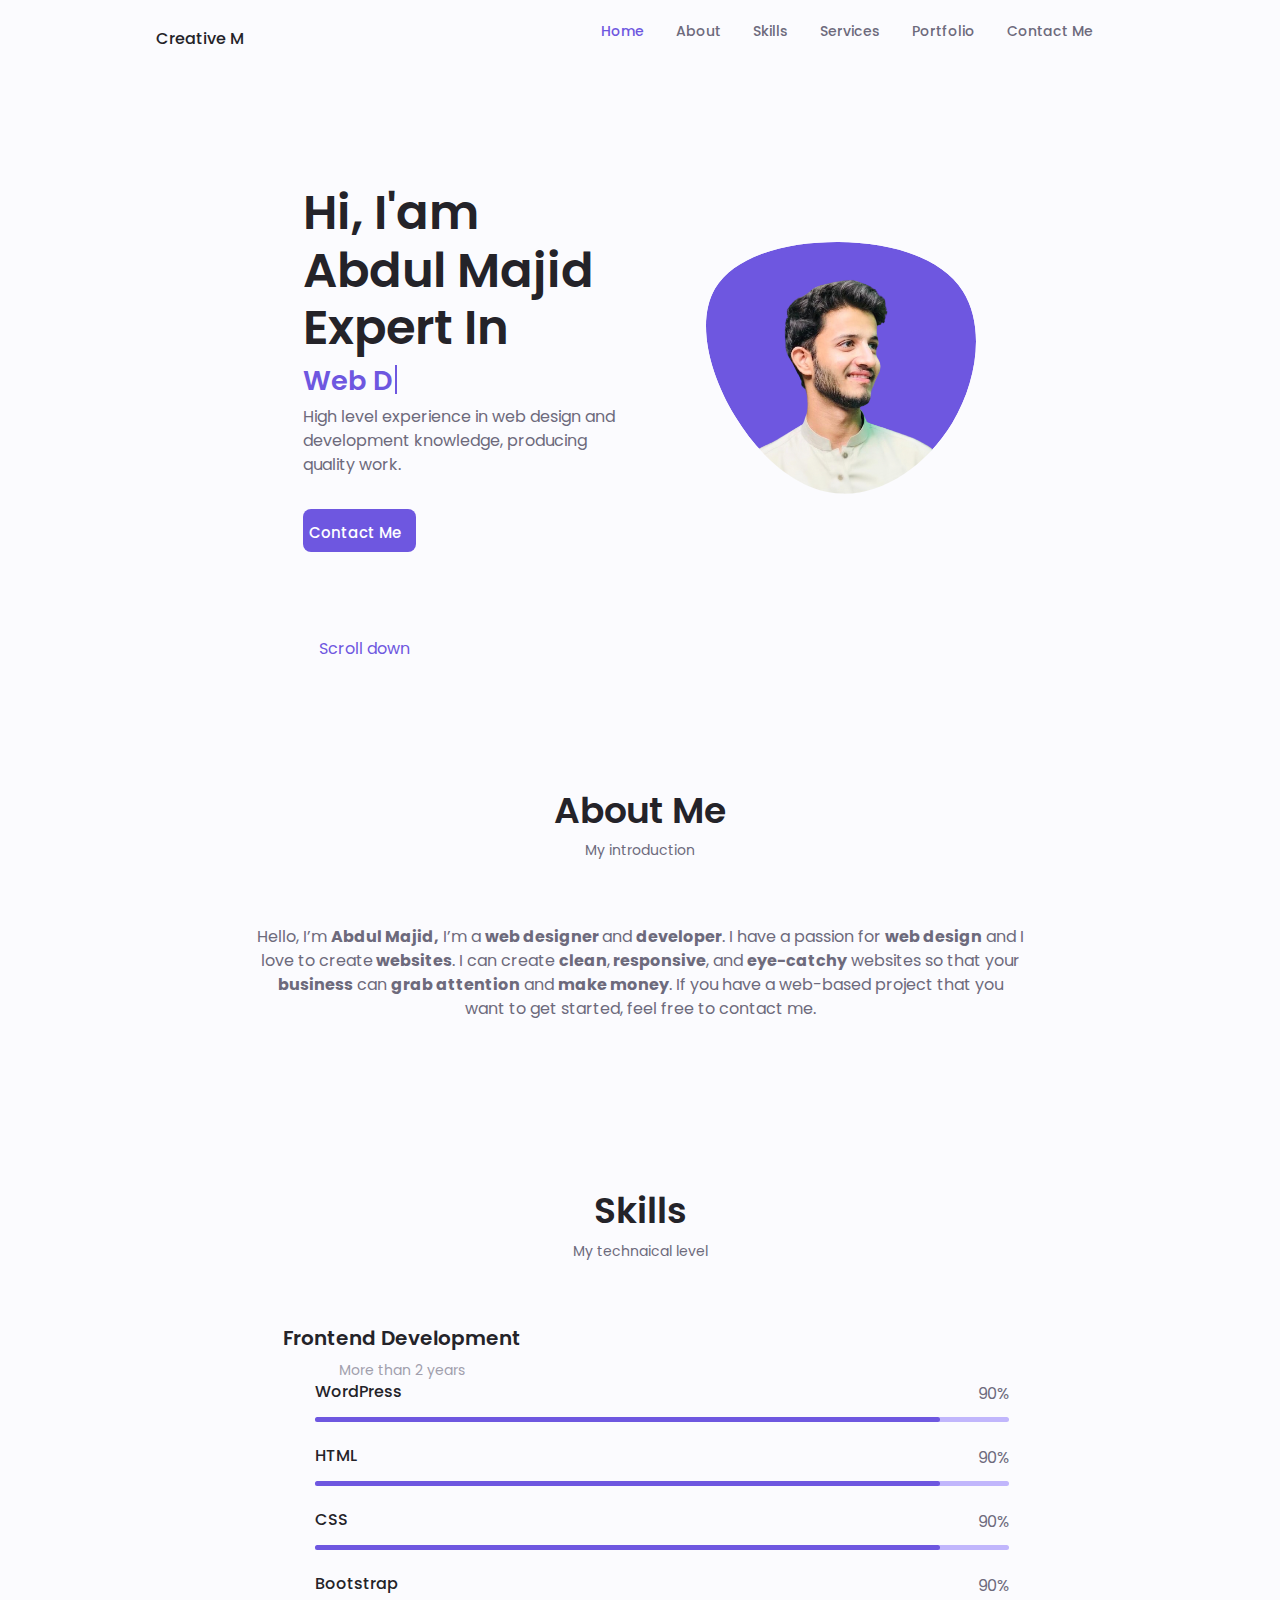
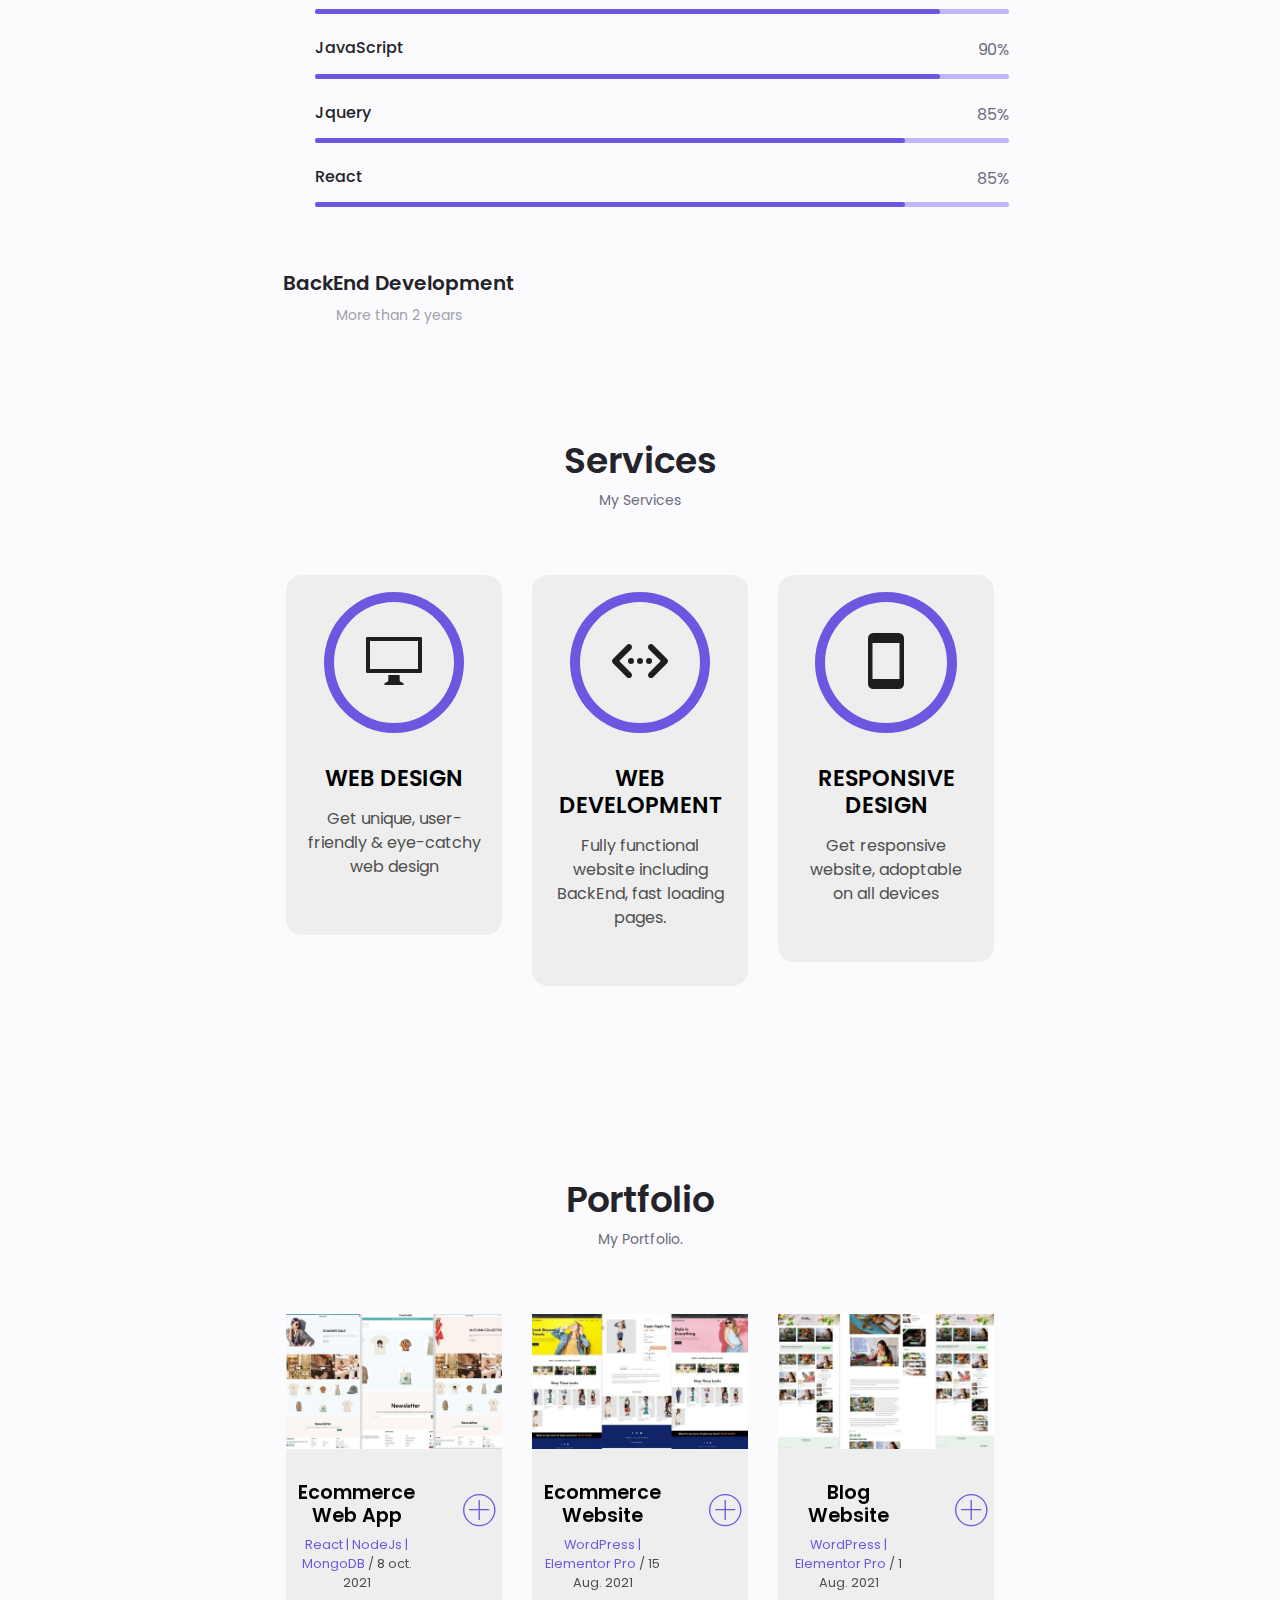
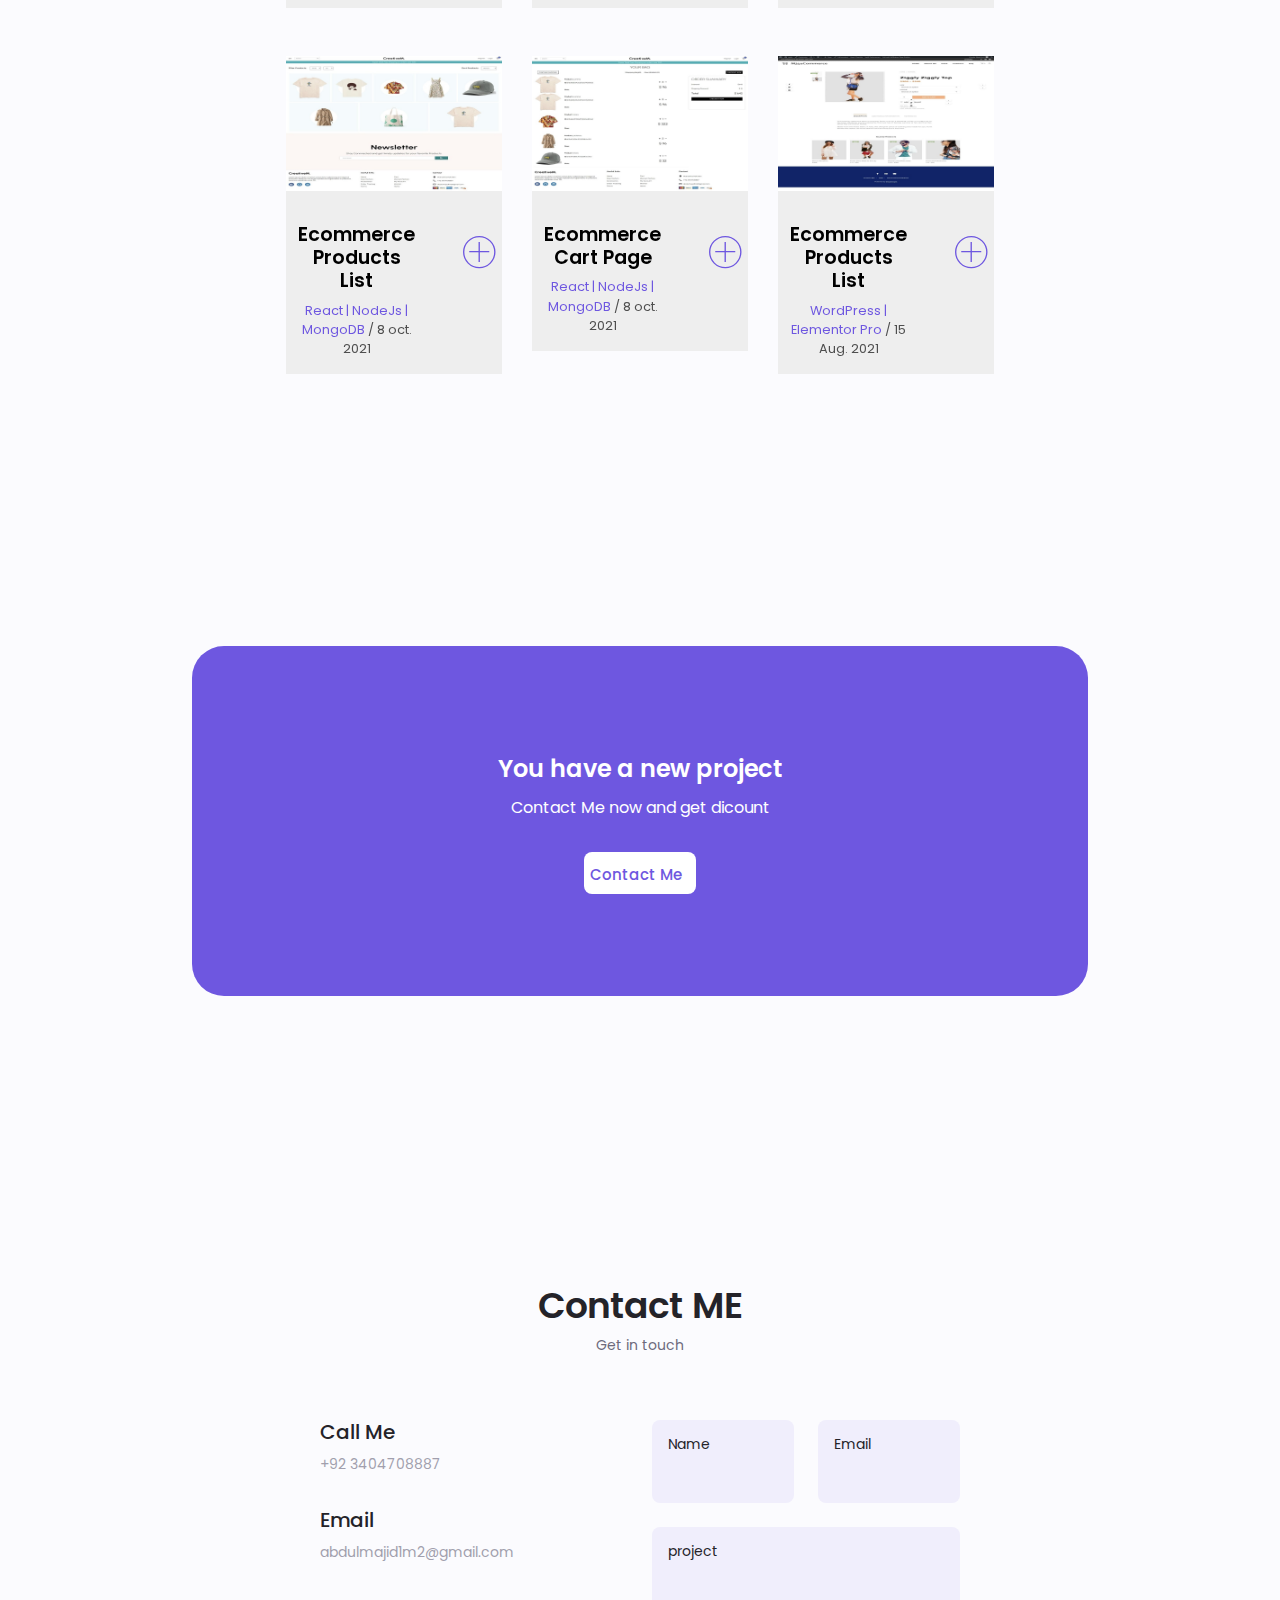
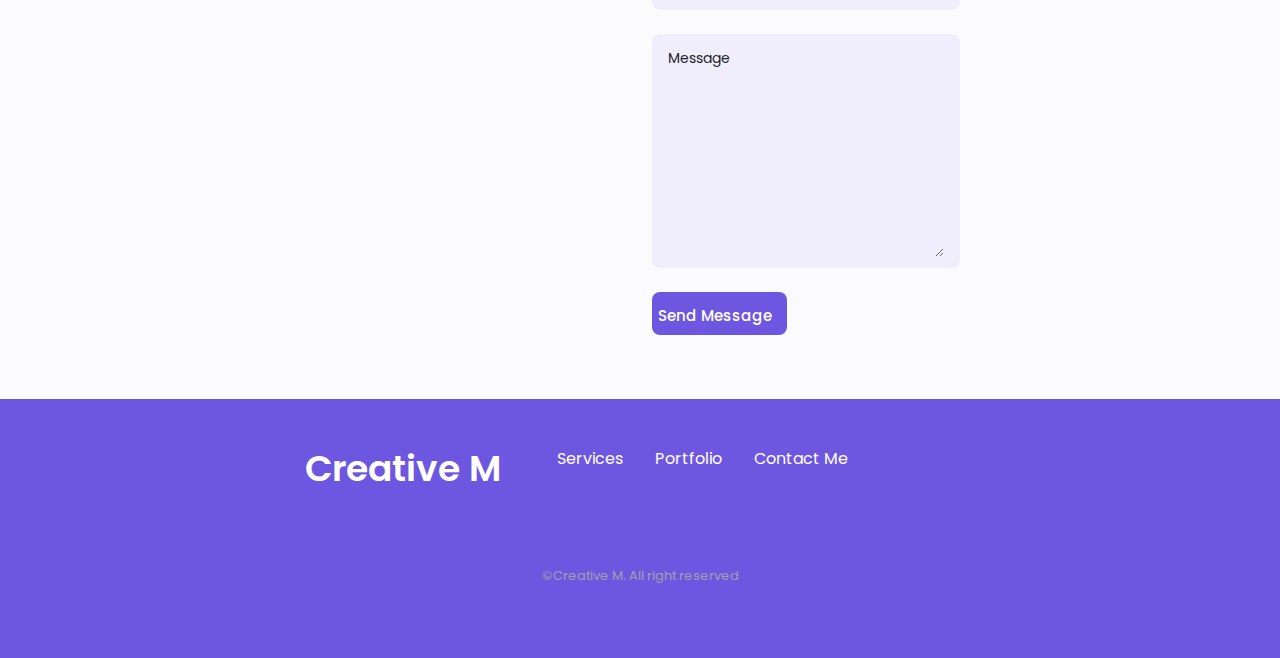
<file: index.html>
<!DOCTYPE html>
<html lang="en">
<head>
  <meta charset="utf-8">
  <title>DevFolio Bootstrap Template</title>
  <meta content="width=device-width, initial-scale=1.0" name="viewport">
  <meta content="" name="keywords">
  <meta content="" name="description">
    <!--==================== UNICONS ====================-->
    <link rel="stylesheet" href="https://unicons.iconscout.com/release/v4.0.0/css/line.css">
    <!--==================== SWIPER CSS ====================-->
    <link rel="stylesheet" href="assets/css/swiper-bundle.min.css">
  <!-- Favicons -->
  <link href="img/favicon.png" rel="icon">
  <link href="img/apple-touch-icon.png" rel="apple-touch-icon">
  <!-- Bootstrap CSS File -->
  <link href="lib/bootstrap/css/bootstrap.min.css" rel="stylesheet">
  <!-- Libraries CSS Files -->
  <link href="lib/font-awesome/css/font-awesome.min.css" rel="stylesheet">
  <link href="lib/animate/animate.min.css" rel="stylesheet">
  <link rel="stylesheet" href="lib/ionicons/css/ionicons.min.css">
  <link rel="stylesheet" href="lib/ionicons/css/ionicons.css">
  <link href="lib/owlcarousel/assets/owl.carousel.min.css" rel="stylesheet">
  <link href="lib/lightbox/css/lightbox.min.css" rel="stylesheet">

  <!-- Main Stylesheet File -->
  <link href="assets/css/styles.css" rel="stylesheet">

  <!-- =======================================================
    Theme Name: DevFolio
    Theme URL: https://bootstrapmade.com/devfolio-bootstrap-portfolio-html-template/
    Author: BootstrapMade.com
    License: https://bootstrapmade.com/license/
  ======================================================= -->
</head>
    <body>
        

        <!--==================== HEADER ====================-->
        <header class="header" id="header">
            <nav class="nav container navBar">
                <a href="#" class="nav__logo">Creative M</a>
                <div class="nav__menu" id="nav-menu">
                    <ul class="nav__list grid">
                        <li class="nav__item">
                            <a href="#home" class="nav__link active-link">
                                <i class="uil uil-estate nav__icon"></i>Home

                            </a>
                        </li>
                        <li class="nav__item">
                            <a href="#about" class="nav__link">
                                <i class="uil uil-user nav__icon"></i>About
                            </a>
                        </li>
                        <li class="nav__item">
                            <a href="#skills" class="nav__link">
                                <i class="uil uil-user nav__icon"></i>Skills
                            </a>
                        </li>
                        <li class="nav__item">
                            <a href="#services" class="nav__link">
                                <i class="uil uil-briefcase-alt nav__icon" ></i>Services
                                
                            </a>
                        </li>
                        <li class="nav__item">
                            <a href="#portfolio" class="nav__link">
                                <i class="uil uil-scenery nav__icon"></i>Portfolio
                                
                            </a>
                        </li>
                        <li class="nav__item">
                            <a href="#contact" class="nav__link">
                                <i class="uil uil-scenery nav__icon"></i>Contact Me
                                
                            </a>
                        </li>

                    </ul>
                    <i class="uil uil-times nav__close" id="nav-close"></i>
                </div>
                    <div class="nav__btns">
                        <!-- Theme change button -->
                        <i class="uil uil-moon change-theme themeSwitch"id=theme-button></i>
                        <div class="nav__toggle" id="nav-toggle">
                            <i class="uil uil-apps toggleButton"></i>
                        </div>
                    
                </div>
            </nav>
        </header>

        <!--==================== MAIN ====================-->
        <main class="main">
            <!--==================== HOME ====================-->
            <section class="home section mytheme" id="home">
                 <div class="home__container container grid" style="justify-content: left;">
                    <div class="home__content grid">
                         <div class="home__social">
                         <a href="https://www.linkedin.com/in/abdul-majid-19b1b219a" target="_blank" class="home__social-icon">
                            <i class="uil uil-linkedin-alt"></i>
                         </a>
                         <a href="https://www.facebook.com/abdulmajid.abdulmajid.3591267" target="_blank" class="home__social-icon">
                            <i class="uil uil-facebook-f"></i>
                        </a>
                        <a href="https://github.com/AbdulMajid1m1" target="_blank" class="home__social-icon">
                            <i class="uil uil-github"></i>
                        </a>
                    
                    </div>
                    <div class="home__img">
                        <svg class="home__blob" viewBox="0 0 200 187" xmlns="http://www.w3.org/2000/svg" xmlns:xlink="http://www.w3.org/1999/xlink">
                            <mask id="mask0" mask-type="alpha">
                                <path d="M190.312 36.4879C206.582 62.1187 201.309 102.826 182.328 134.186C163.346 165.547 
                                130.807 187.559 100.226 186.353C69.6454 185.297 41.0228 161.023 21.7403 129.362C2.45775 
                                97.8511 -7.48481 59.1033 6.67581 34.5279C20.9871 10.1032 59.7028 -0.149132 97.9666 
                                0.00163737C136.23 0.303176 174.193 10.857 190.312 36.4879Z"/>
                            </mask>
                            <g mask="url(#mask0)">
                                <path d="M190.312 36.4879C206.582 62.1187 201.309 102.826 182.328 134.186C163.346 
                                165.547 130.807 187.559 100.226 186.353C69.6454 185.297 41.0228 161.023 21.7403 
                                129.362C2.45775 97.8511 -7.48481 59.1033 6.67581 34.5279C20.9871 10.1032 59.7028 
                                -0.149132 97.9666 0.00163737C136.23 0.303176 174.193 10.857 190.312 36.4879Z"/>
                                <image class="home__blob-img" x='12'y='18' href="assets/img/perfil.png"/>
                            </g>
                        </svg>
                        
                    </div>
                    <div class="home__data" style="text-align: left;">
                        <h1 class="home__title">
                          Hi, I'am <br> Abdul Majid <br>
                          Expert In 
                        </h1>
                        <div class="intro"> 
                           
                         <h1 class="typing"> </h1>
                         
                     </div>
                    
                        <p class="home__description">High level experience in web design and development knowledge, producing quality work.</p>
                        <a href="#contact" class="button button--flex">
                          Contact Me  <i class="uil uil-message button__icon"></i>
                        </a>
                    </div>
                </div>
                <div class="home__scroll">
                  <a href="#about" class="home__scroll-button button--flex" >
                    <i class="uil uil-mouse-alt home__scroll-mouse"  ></i> 
                    <span class="home__scroll-name">Scroll down</span>
                    <i class="uil uil-arrow-down home__scroll-arrow"></i>
                  </a>  
                </div>
                 </div>
            </section>
          

            <!--==================== ABOUT ====================-->
            <section class="about section mytheme" id="about">
             <h2 class="section__title">About Me</h2>
             <span class="section__subtitle">My introduction</span>
            
                <div class="about__info">
                    <p>Hello, I’m <strong>Abdul Majid,</strong>  I’m a <strong>  web designer </strong>  and <strong> developer</strong>. I have a passion for <strong>web design</strong> and I love to create<strong> websites</strong>.
                        I can create <b>clean</b>,<b> responsive</b>, and <b>eye-catchy</b> websites so that your <b>business</b> can <b>grab attention</b> and <b>make money</b>.
                        If you have a web-based project that you want to get started, feel free to contact me.</p>
                </div>
            </div>
         
            </section>

            <!--==================== SKILLS ====================-->
            <section class="skills section mytheme" id="skills" >
                <h2 class="section__title">Skills</h2>
                <span class="section__subtitle">My technaical level</span>
                <div class="skills__container skillBar container grid" style="display: block;  margin-left: auto;
                margin-right: auto;">
                    <div>
                        <!--==================== SKILLS 1 ====================-->
                        <div class="skills__content skills__open">
                            <div class="skills__header">
                                <!-- <i class="uit uit-grid skills__icon"></i> -->
                                <i class="uil uil-brackets-curly skills__icon"></i>

                                <div>
                                    <h1 class="skills__title">Frontend Development</h1>
                                    <span class="skills__subtitle"> More than 2 years </span>
                                </div>
                                <!-- <i class="uit uit-angle-double-down skills__arrow"></i> -->
                                <i class="uil uil-angle-down skills__arrow "></i>
                            </div>
                            <div class="skills__list grid">
                                <div class="skills__data">
                                    <div class="skills__titles">
                                        <h3 class="skills__name">WordPress</h3>
                                        <span class="skills__number">90%</span>
                                    </div>
                                    <div class="skills__bar"> 
                                        <span class="skills__percentage skills__wordpress"></span>
                                    </div>
                                </div>
                                <div class="skills__data">
                                    <div class="skills__titles">
                                        <h3 class="skills__name">HTML</h3>
                                        <span class="skills__number">90%</span>
                                    </div>
                                    <div class="skills__bar"> 
                                        <span class="skills__percentage skills__html"></span>
                                    </div>
                                </div>
                                    <div class="skills__data">
                                        <div class="skills__titles">
                                            <h3 class="skills__name">CSS</h3>
                                            <span class="skills__number">90%</span>
                                        </div>
                                    
                                        <div class="skills__bar"> 
                                            <span class="skills__percentage skills__css"></span>
                                        </div>
                                    </div>
                                    <div class="skills__data">
                                        <div class="skills__titles">
                                            <h3 class="skills__name">Bootstrap</h3>
                                            <span class="skills__number">90%</span>
                                        </div>
                                        <div class="skills__bar"> 
                                            <span class="skills__percentage skills__html"></span>
                                        </div>
                                    </div>
                                        <div class="skills__data">
                                            <div class="skills__titles">
                                                <h3 class="skills__name">JavaScript</h3>
                                                <span class="skills__number">90%</span>
                                            </div>
                                            <div class="skills__bar"> 
                                                <span class="skills__percentage skills__js"></span>
                                            </div>
                                        </div>
                                        <div class="skills__data">
                                            <div class="skills__titles">
                                                <h3 class="skills__name">Jquery</h3>
                                                <span class="skills__number">85%</span>
                                            </div>
                                            <div class="skills__bar"> 
                                                <span class="skills__percentage skills__react"></span>
                                            </div>
                                        </div>
                                            <div class="skills__data">
                                                <div class="skills__titles">
                                                    <h3 class="skills__name">React</h3>
                                                    <span class="skills__number">85%</span>
                                                </div>
                                                <div class="skills__bar"> 
                                                    <span class="skills__percentage skills__react"></span>
                                                </div>
                                            </div> 
                            </div>
                        </div>

                       
                </div>





                <div>
                    <!--==================== SKILLS 2 ====================-->
                    <div class="skills__content skills__close" style="margin-top: 4rem;">
                        <div class="skills__header">
                            <!-- <i class="uit uit-grid skills__icon"></i> -->
                            <i class="uil uil-server-network skills__icon"></i>

                            <div>
                                <h1 class="skills__title">BackEnd Development</h1>
                                <span class="skills__subtitle"> More than 2 years </span>
                            </div>
                            <!-- <i class="uit uit-angle-double-down skills__arrow"></i> -->
                            <i class="uil uil-angle-down skills__arrow "></i>
                        </div>
                        <div class="skills__list grid">
                            <div class="skills__data">
                                <div class="skills__titles">
                                    <h3 class="skills__name">Nodejs</h3>
                                    <span class="skills__number">90%</span>
                                </div>
                                <div class="skills__bar"> 
                                    <span class="skills__percentage skills__node"></span>
                                </div>
                            </div>
                                <div class="skills__data">
                                    <div class="skills__titles">
                                        <h3 class="skills__name">APIs</h3>
                                        <span class="skills__number">80%</span>
                                    </div>
                                
                                    <div class="skills__bar"> 
                                        <span class="skills__percentage skills__api"></span>
                                    </div>
                                </div>
                                    <div class="skills__data">
                                        <div class="skills__titles">
                                            <h3 class="skills__name">MongoDB Database</h3>
                                            <span class="skills__number">80%</span>
                                        </div>
                                        <div class="skills__bar"> 
                                            <span class="skills__percentage skills__mongo"></span>
                                        </div>
                                    </div>
                                        <div class="skills__data">
                                            <div class="skills__titles">
                                                <h3 class="skills__name">SQL Database</h3>
                                                <span class="skills__number">80%</span>
                                            </div>
                                            <div class="skills__bar"> 
                                                <span class="skills__percentage skills__sql"></span>
                                            </div>
                                        </div>
                            
                        </div>
                    </div>


                    

                   
            </div>


           
            </section>

           

         <!--/ Section Services Star /-->
  <section id="service" class="services-mf route" style="margin-top: 5rem;">
    <div class="container">
      <div class="row">
        <div class="col-sm-12">
          <div class="title-box text-center">
            <h3 class="title-a section__title">
              Services
            </h3>
            <p class="subtitle-a section__subtitle">
            My Services
            </p>
            <div class="line-mf"></div>
          </div>
        </div>
      </div>
      <div class="row" style="  margin-left: auto;
      margin-right: auto;">
        <div class="col-md-4">
          <div class="service-box">
            <div class="service-ico">
              <span class="ico-circle"><i class="ion-monitor iconCircle"></i></span>
            </div>
            <div class="service-content">
              <h2 class="s-title">Web Design</h2>
              <p class="s-description text-center">
               Get unique, user-friendly & eye-catchy web design
              </p>
            </div>
          </div>
        </div>
        <div class="col-md-4">
          <div class="service-box">
            <div class="service-ico">
              <span class="ico-circle"><i class="ion-code-working iconCircle"></i></span>
            </div>
            <div class="service-content">
              <h2 class="s-title">Web Development</h2>
              <p class="s-description text-center">
                 Fully functional website including BackEnd, fast loading pages.
              </p>
            </div>
          </div>
        </div>
        <div class="col-md-4">
          <div class="service-box">
            <div class="service-ico">
              <span class="ico-circle" style="padding-left:1.7rem; padding-right:1.7rem"><i class="ion-android-phone-portrait iconCircle"></i></span>
              
            </div>
            <div class="service-content">
              <h2 class="s-title">Responsive Design</h2>
              <p class="s-description text-center">
             Get responsive website, adoptable on all devices
              </p>
            </div>
          </div>
        </div>
      </div>
    </div>
  </section>
  <!--/ Section Services End /-->



          <!--/ Section Portfolio Star /-->
  <section id="work" class="portfolio-mf sect-pt4 route">
    <div class="container">
      <div class="row">
        <div class="col-sm-12">
          <div class="title-box text-center">
            <h1 class="section__title" style="margin-top: 5rem;">
              Portfolio
            </h1>
            <p class="subtitle-a section__subtitle">
              My Portfolio.
            </p>
            <div class="line-mf"></div>
          </div>
        </div>
      </div>
      <div class="row" style="  margin-left: auto;
      margin-right: auto;">
        <div class="col-md-4">
          <div class="work-box">
            <a href="img/work-1.jpg" data-lightbox="gallery-mf">
              <div class="work-img">
                <img src="img/work-1.jpg" alt="" class="img-fluid">
              </div>
              <div class="work-content">
                <div class="row">
                  <div class="col-sm-8">
                    <h2 class="w-title">Ecommerce Web App</h2>
                    <div class="w-more">
                      <span class="w-ctegory">React | NodeJs | MongoDB</span> / <span class="w-date">8 oct. 2021</span>
                    </div>
                  </div>
                  <div class="col-sm-4">
                    <div class="w-like">
                      <span class="ion-ios-plus-outline"></span>
                    </div>
                  </div>
                </div>
              </div>
            </a>
          </div>
        </div>
        <div class="col-md-4">
          <div class="work-box">
            <a href="img/work-2.jpg" data-lightbox="gallery-mf">
              <div class="work-img">
                <img src="img/work-2.jpg" alt="" class="img-fluid">
              </div>
              <div class="work-content">
                <div class="row">
                  <div class="col-sm-8">
                    <h2 class="w-title">Ecommerce Website</h2>
                    <div class="w-more">
                      <span class="w-ctegory">WordPress | Elementor Pro </span> / <span class="w-date">15 Aug. 2021</span>
                    </div>
                  </div>
                  <div class="col-sm-4">
                    <div class="w-like">
                      <span class="ion-ios-plus-outline"></span>
                    </div>
                  </div>
                </div>
              </div>
            </a>
          </div>
        </div>
        <div class="col-md-4">
          <div class="work-box">
            <a href="img/work-3.jpg" data-lightbox="gallery-mf">
              <div class="work-img">
                <img src="img/work-3.jpg" alt="" class="img-fluid">
              </div>
              <div class="work-content">
                <div class="row">
                  <div class="col-sm-8">
                    <h2 class="w-title">Blog Website</h2>
                    <div class="w-more">
                      <span class="w-ctegory cta">WordPress | Elementor Pro </span> / <span class="w-date">1 Aug. 2021</span>
                    </div>
                  </div>
                  <div class="col-sm-4">
                    <div class="w-like">
                      <span class="ion-ios-plus-outline"></span>
                    </div>
                  </div>
                </div>
              </div>
            </a>
          </div>
        </div>
        <div class="col-md-4">
          <div class="work-box">
            <a href="img/work-4.jpg" data-lightbox="gallery-mf">
              <div class="work-img">
                <img src="img/work-4.jpg" alt="" class="img-fluid">
              </div>
              <div class="work-content">
                <div class="row">
                  <div class="col-sm-8">
                    <h2 class="w-title">Ecommerce Products List</h2>
                    <div class="w-more">
                      <span class="w-ctegory">React | NodeJs | MongoDB</span> / <span class="w-date">8 oct. 2021</span>
                    </div>
                  </div>
                  <div class="col-sm-4">
                    <div class="w-like">
                      <span class="ion-ios-plus-outline"></span>
                    </div>
                  </div>
                </div>
              </div>
            </a>
          </div>
        </div>
        <div class="col-md-4">
          <div class="work-box">
            <a href="img/work-5.jpg" data-lightbox="gallery-mf">
              <div class="work-img">
                <img src="img/work-5.jpg" alt="" class="img-fluid">
              </div>
              <div class="work-content">
                <div class="row">
                  <div class="col-sm-8">
                    <h2 class="w-title">Ecommerce Cart Page</h2>
                    <div class="w-more">
                      <span class="w-ctegory">React | NodeJs | MongoDB</span> / <span class="w-date">8 oct. 2021</span>
                    </div>
                  </div>
                  <div class="col-sm-4">
                    <div class="w-like">
                      <span class="ion-ios-plus-outline"></span>
                    </div>
                  </div>
                </div>
              </div>
            </a>
          </div>
        </div>
        <div class="col-md-4">
          <div class="work-box">
            <a href="img/work-6.jpg" data-lightbox="gallery-mf">
              <div class="work-img">
                <img src="img/work-6.jpg" alt="" class="img-fluid">
              </div>
              <div class="work-content">
                <div class="row">
                  <div class="col-sm-8">
                    <h2 class="w-title">Ecommerce Products List</h2>
                    <div class="w-more">
                      <span class="w-ctegory">WordPress | Elementor Pro</span> / <span class="w-date">15 Aug. 2021</span>
                    </div>
                  </div>
                  <div class="col-sm-4">
                    <div class="w-like">
                      <span class="ion-ios-plus-outline"></span>
                    </div>
                  </div>
                </div>
              </div>
            </a>
          </div>
        </div>
        
      </div>
    </div>
  </section>
  <!--/ Section Portfolio End /-->


            <!--==================== PROJECT IN MIND ====================-->
            <section class="project section" style="margin-top: 5rem;">
             <div class="project__bg">
                 <div class="project__container grid">
                     <div class="project__data">
                       <h2 class="project__title">
                           You have a new project
                       </h2>  
                       <p class="project__description">
                           Contact Me now and get dicount
                       </p>
                       <div class="mybuttton">
                       <a href="#contact" class="button button--flex button--white ">
                            Contact Me   
                            <i class="uil uil-message project__icon button__icon"></i>
                        </a>
                    </div>
                     </div>
                 </div>
             </div>  

            </section>

            <!--==================== TESTIMONIAL ====================-->
            <section class="testimonial section">
                

            </section>

            <!--==================== CONTACT ME ====================-->
            <section class="contact section" id="contact">
                <h2 class="section__title">Contact ME</h2>
                <span class="section__subtitle">Get in touch</span>
                <div>
                <div class="contact__container myContact grid">
                   <div>
                    <div class="contact__information">
                        <i class="uil uil-phone contact__icon"></i>
                    <div>
                    <h3 class="contact__title">Call Me</h3>
                    <span class="contact__subtitle">+92 3404708887  </span>
                </div>
                </div>

                <div class="contact__information">
                    <i class="uil uil-envelope contact__icon"></i>
                <div>
                <h3 class="contact__title">Email</h3>
                <span class="contact__subtitle">abdulmajid1m2@gmail.com</span>
            </div>
        </div>

            </div>

            <form action="https://formsubmit.co/abdulmajid1m2@gmail.com" method="POST" class="contact__form grid">
                
                    
                <div class="contact__inputs grid">
                    <div class="contact__content">
                        <label for="" class="contact__label">Name</label>
    
                        <input type="text" name="name" required class="contact__input">
                    </div>

                    <div class="contact__content">
                        <label for="" class="contact__label" name="email">Email</label>
                        <input type="email" name="email"  class="contact__input" required>
                    </div>

                </div>
                <div class="contact__content">
                    <label for="" class="contact__label">project</label>
                    <input type="text" class="contact__input">
                </div>
                <div class="contact__content">
                    <label for="" class="contact__label">Message</label>
                    <textarea name="message" id="" cols="0" rows="7" class="contact__input"></textarea>
                </div>
                <div>
                    
                        <button type="submit" class="button button--flex" style="border: none;" >
                         Send Message
              
                    <i class="uil uil-message button__icon"></i> 
                </button>
                </div>
                <input type="hidden" name="_next" value="https://abdulmajid1m1.github.io/portfolio/thanks/thanks.html" >

</form>

                </div>

            </section>
        </main>

        <!--==================== FOOTER ====================-->
        <footer class="footer">
            <div class="footer__bg">
                <div class="footer__container container grid">
                    <div>
                    <h1 class="footer__title">Creative M</h1>    
               

                    </div>
                    <ul class="footer__links">
                        <li>
                            <a href="#services" class="footer__link">Services</a>
                        </li>
                        <li>
                            <a href="#portfolio" class="footer__link">Portfolio</a>
                        </li>
                        <li>
                            <a href="#contact" class="footer__link">Contact Me</a>
                        </li>
                    </ul>
                    <div class="footer__socials">
                        <a href="https://www.facebook.com/abdulmajid.abdulmajid.3591267" target="_blank" class="footer__social">
                            <i class="uil uil-facebook-f"></i> 
                        </a>
                        <a href="https://www.linkedin.com/in/abdul-majid-19b1b219a" target="_blank" class="footer__social">
                            <i class="uil uil-linkedin-alt"></i>
                        </a>
                        <a href="https://github.com/AbdulMajid1m1" target="_blank" class="footer__social">
                            <i class="uil uil-github"></i> 
                        </a>
                    </div>
                </div>

               <p class="footer__copy">&#169;Creative M. All right reserved</p> 
            </div>
             
        </footer>
        
        <!--==================== SCROLL TOP ====================-->
        <a href="#" class="scrollup" id="scroll-up">
            <i class="uil uil-arrow-up scrollup__icon"></i> 
        </a>



        
  <!-- JavaScript Libraries -->
  <script src="lib/jquery/jquery.min.js"></script>
  <script src="lib/jquery/jquery-migrate.min.js"></script>
  <script src="lib/popper/popper.min.js"></script>
  <script src="lib/bootstrap/js/bootstrap.min.js"></script>
  <script src="lib/easing/easing.min.js"></script>
  <script src="lib/counterup/jquery.waypoints.min.js"></script>
  <script src="lib/counterup/jquery.counterup.js"></script>
  <script src="lib/owlcarousel/owl.carousel.min.js"></script>
  <script src="lib/lightbox/js/lightbox.min.js"></script>
  <script src="lib/typed/typed.min.js"></script>
        <!--==================== SWIPER JS ====================-->
        <script src="assets/js/swiper-bundle.min.js"></script>

        <!--==================== MAIN JS ====================-->
        <script src="assets/js/main.js"></script>
  <!-- Template Main Javascript File -->
  <script src="js/main.js"></script>

    </body>
</ht ml>
</file>
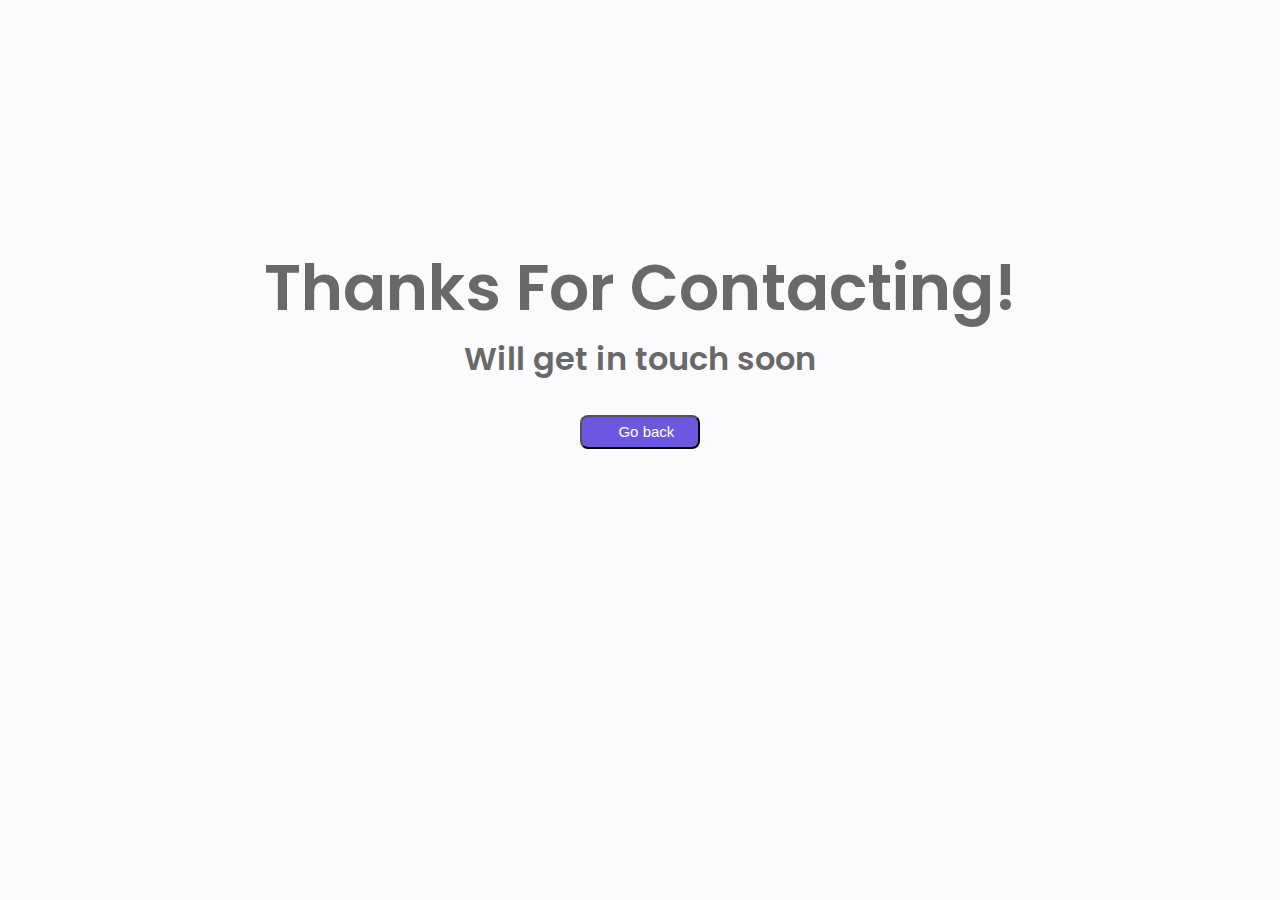
<file: thanks/thanks.html>
<!DOCTYPE html>
<html lang="en">
<head>
    <meta charset="UTF-8">
    <meta http-equiv="X-UA-Compatible" content="IE=edge">
    <meta name="viewport" content="width=device-width, initial-scale=1.0">
    <title>Document</title>
    <link rel="stylesheet" href="../assets/css/styles.css">
</head>
<body>
    <h1 style="font-size: 4rem; text-align: center; padding-top: 15rem; color: dimgrey;">Thanks For Contacting!</h1>
<h2 style="font-size: 2rem; text-align: center; color: dimgrey;">Will get in touch soon</h2>
<div style="justify-content: center; text-align: center;">



<a href="https://abdulmajid1m1.github.io/portfolio/">    <button class="button button--flex" style="margin-top: 2rem; width: 120px; text-align: center;">
 
   <div style="text-align: center; padding-left: .8rem;"> Go back</div>
</button>
</a>
</div>
</body>
</html>
</file>
<file: assets/css/styles.css>
/*==================== GOOGLE FONTS ====================*/

@import url('https://fonts.googleapis.com/css2?family=Poppins:wght@400;500;600&display=swap');
/*==================== VARIABLES CSS ====================*/
:root {
    --header-height:3rem ;

    /*========== Colors ==========*/
    /* Change favorite color */
    --hue-color:250 ; /*Purple 250 - Green 142 - Blue 230 - Pink 340*/

    /* HSL color mode */
    --first-color:hsl(var(--hue-color), 69%, 61%) ;
    --first-color-second: hsl(var(--hue-color), 69%, 61%);
    --first-color-alt:hsl(var(--hue-color), 57%, 53%) ;
    --first-color-lighter:hsl(var(--hue-color), 92%, 85%) ;
    --title-color:hsl(var(--hue-color), 8%, 15%) ;
    --text-color:hsl(var(--hue-color), 8%, 45%) ;
    --text-color-light:hsl(var(--hue-color), 8%, 65%) ;
    --input-color:hsl(var(--hue-color), 70%, 96%) ;
    --body-color:hsl(var(--hue-color), 60%, 99%) ;
    --container-color: #fff;
    --scroll-bar-color:hsl(var(--hue-color), 12%, 90%) ;
    --scroll-thumb-color:hsl(var(--hue-color), 12%, 80%) ;

    /*========== Font and typography ==========*/
    --body-font: 'Poppins', sans-serif;  ;

    /* .5rem = 8px, 1rem = 16px, 1.5rem = 24px ... */
    --big-font-size: 2rem;
    --h1-font-size: 1.5rem;
    --h2-font-size: 1.25rem;
    --h3-font-size: 1.125rem;
    --normal-font-size: .938rem;
    --small-font-size: .813rem;
    --smaller-font-size:.75rem ;

    /*========== Font weight ==========*/
    --font-medium:500 ;
    --font-semi-bold:600 ;

    /*========== Margenes Bottom ==========*/
    /* .25rem = 4px, .5rem = 8px, .75rem = 12px ... */
    --mb-0-25:.25rem ;
    --mb-0-5:.5rem ;
    --mb-0-75:.75rem ;
    --mb-1:1rem ;
    --mb-1-5: 1.5rem;
    --mb-2: 2rem;
    --mb-2-5: 2.5rem;
    --mb-3: 3rem ;

    /*========== z index ==========*/
    --z-tooltip:10 ;
    --z-fixed: 100;
    --z-modal: 1000;
}

/* Font size for large devices */
@media screen and (min-width: 968px) {
    :root {
        --big-font-size:3rem ;
        --h1-font-size:2.25rem ;
        --h2-font-size: 1.5rem;
        --h3-font-size:1.25rem ;
        --normal-font-size:1rem ;
        --small-font-size:.875rem ;
        --smaller-font-size:.813rem ;
    }
}


/*========== Variables Dark theme ==========*/
body.dark-theme{
        /* HSL color mode */
        --first-color-second: hsl(var(--hue-color), 30%, 8%);
        --title-color:hsl(var(--hue-color), 8%, 95%) ;
        --text-color:hsl(var(--hue-color), 8%, 75%) ;
        --input-color:hsl(var(--hue-color), 29%, 16%) ;
        --body-color:hsl(var(--hue-color), 28%, 12%) ;
        --container-color: hsl(var(--hue-color),29%, 16%);
        --scroll-bar-color:hsl(var(--hue-color), 12%, 48%) ;
        --scroll-thumb-color:hsl(var(--hue-color), 12%, 36%) ;

        
}

/*========== Button Dark/Light ==========*/

.nav__btns{
    display: flex;
    align-items: center;
    justify-content: center;
    flex-direction: column;
}
.change-theme{
    font-size: 1.25rem;
    color:var(--title-color);
    margin-right: var(--mb-1);
    cursor: pointer;
}
.change-theme:hover{
color: var(--first-color);
}

/*==================== BASE ====================*/

*{
    box-sizing: border-box;
    padding: 0;
    margin: 0;
}
html{
    scroll-behavior: smooth;
}
body{
    margin: 0 0 var(--header-height) 0;
    font-family:var(--body-font);
    font-size: var(--normal-font-size);
    color: var(--text-color);
    background-color: var(--body-color);
}
h1,h2,h3,h4{
    color:var(--title-color);
    font-weight: var(--font-semi-bold);
}
ul{
    list-style:none;
}
a{
    text-decoration: none !important;
}
img{
    max-width: 100%;
    height: auto;

}

/*==================== REUSABLE CSS CLASSES ====================*/

.section{
    padding: 2rem 0 4rem;

}
.section__title{
    font-size: var(--h1-font-size);
}
.section__subtitle{
    display: block;
    font-size: var(--small-font-size);
    margin-bottom: var(--mb-3);
}
.section__title,
.section__subtitle{
    text-align: center;
}
/*==================== LAYOUT ====================*/
.container{
    max-width:768px;
  
    margin-left: var(--mb-1-5);
    margin-right: var(--mb-1-5);
}
.grid{
    display: grid;
    gap:1.5rem;
}
.header{
    width: 100%;
    position: fixed;
    bottom:0;
    left: 0;
    z-index: var(--z-fixed);
    background-color:var(--body-color) ;
}

/*==================== NAV ====================*/
.nav{
    max-width: 968px;
    height: var(--header-height);
    display: flex;
    justify-content: space-between;
    align-items: center;
}
.nav__logo,
.nav__toggle{
    color:var(--title-color);
    font-weight: var(--font-medium);
}
.nav__logo:hover{
    color:var(--first-color);

}
.nav__toggle{
    font-size: 1.1rem;
    cursor: pointer;
}
.nav__toggle:hover{
    color: var(--first-color);
}
/* @media screen and (max-width:767px){
    .myContact{
        margin-left: auto;
        margin-right: auto;
        width: 50%;
    }
    .nav__menu{
        position:fixed;
        bottom: -100%;
        left: 0;
        width: 100%;
        background-color: var(--body-color);
        padding: 2rem 1.5rem 4rem;
        box-shadow: 0 -1px 4px rgba(0,0,0,.15);
        border-radius: 1.5rem,1.5rem 0 0;
        transition: .3s;
        margin-left: auto;
        margin-right: auto;
       
        
    }
    .nav__logo{
        padding-right:1.6rem;
       
    }
    .nav__toggle{
        padding-left: 2.5rem;
    }
    
    .toggleButton{
        padding-right: 1.6rem;
    }
    .contianer{
        margin-left: auto;
        margin-right: auto;
       
    }
    .contact__form{
        width: 100%;
        margin-left: auto;
        margin-right: auto;
    }
} */


@media screen and (max-width:767px){
    .nav__menu{
        position:fixed;
        bottom: -100%;
        left: 0;
        width: 100%;
        background-color: var(--body-color);
        padding: 2rem 1.5rem 4rem;
        box-shadow: 0 -1px 4px rgba(0,0,0,.15);
        border-radius: 1.5rem,1.5rem 0 0;
        transition: .3s;
        
    }
    .nav__logo{
        padding-right:1.2rem;
       
    }
    .nav__toggle{
        /* padding-left: 2.5rem; */
        padding-right: 2rem;
      padding-top: 0;
    }
    
    .toggleButton{
        padding-right: 1.6rem;
  /* padding-left: 10rem; */
        padding-bottom: 4rem;
        
    }
    .uil-moon:before {
        /* padding-top: 3px;s */
        /* position: absolute; */
        font-size: 1.2rem;
        display: none;
        
    }
    .contianer{
        max-width: 768px;
        display:flex !important;
        justify-content: space-around !important;
    }
}
.contact__form{
    width: 100%;
    margin-left: auto;
    margin-right: auto;
}


.nav__list{
   grid-template-columns: repeat(3,1fr);
   gap: 2rem; 
}
.nav__link{
   display: flex;
   flex-direction: column;
   align-items: center;
   font-size: var(--small-font-size);
   color: var(--text-color);
   font-weight: var(--font-medium);

}
.nav__link:hover{
    color:var(--first-color);
}
.nav__icon{
    font-size:1.2rem ;
}
.nav__close{
    position: absolute;
    right: 1.3rem;
    bottom: .5rem;
    font-size: 1.5rem;
    cursor: pointer;
    color: var(--first-color);
}
.nav__close:hover{
    color: var(--fi rst-color-alt);
}

/* show menu */
.show-menu{
    bottom: 0;
}

/* Active link */
.active-link{
    color: var(--first-color);
}

/* Change background header */
.scroll-header{
    box-shadow: 0 -1px 4px rgba(0,0,0,.15);
}

/*==================== HOME ====================*/
.home__container{
    gap:1rem;

}
.home__content{
    grid-template-columns: .5fr 3fr;
    padding-top: 3.5rem;
    align-items: center;
}
.home__social{
    display: grid;
    grid-template-columns: max-content;
    row-gap: 1rem;
}
.home__social-icon{
    font-size: 1.25rem;
    color: var(--first-color);
}
.home__social-icon:hover{
    color: var(--first-color-alt);
}
.home__blob{
    width: 200px;
    fill:var(--first-color);
}
.home__blob-img{
    width: 170px;
} 
.home__data{
    grid-column: 1/3;
}
.home__title{
    font-size: var(--big-font-size);
}
.home__subtitle{
    font-size:var(--h3-font-size);
    color: var(--text-color);
    font-weight:var(--font-medium);
    margin-bottom: var(--mb-0-75);
}
.home__description{
     margin-bottom: var(--mb-2);
}
.home__scroll{
     display: none;
}
.home__scroll-button{
    color:var(--first-color);
    transition: .3s;
}
.home__scroll-button:hover{
    transform: translate(0.25rem);
}
.home__scroll-mouse{
    font-size: 2rem;
}
.home___scroll-name{
    font-size: var(--small-font-size);
    color: var(--title-color);
    font-weight: var(--font-medium);
    margin-right: var(--mb-0-25);

}
.home__scroll-arrow{
    font-size: 1.25rem;
}
/*==================== BUTTONS ====================*/

.button{
    display: inline-block;
    background-color: var(--first-color);
    color: #fff;
    padding:1rem;
    border-radius: .5rem;
    font-weight: var(--font-medium);

}

.button:hover{
    background-color: var(--first-color-alt);


}
.button__icon{
    font-size: 1.25rem;
    margin-left: var(--mb-0-5);
    transition: .3s;
}
.button--white{
    background-color: #fff;
    color: var(--first-color);
}
.button--white:hover{
    background-color: #fff;
}
.button--flex{
    display: inline-flex;
    align-items: center;
} 
.button--small{
    padding: .75rem 1rem;
}
.button--link{
    padding: 0;
    background-color: transparent;
    color:var(--first-color)
}
.button--link:hover{
background-color: transparent;
color: var(--first-color-alt);
}
 

/*==================== ABOUT ====================*/
.about__img{
    width: 200px;
    border-radius: .5rem;
    justify-self: center;
    align-self: center;

}
.about__description{
    text-align: center;
    margin-bottom: var(--mb-2-5);
}
.about__info{
    text-align: center;
    margin-bottom:var(--mb-2-5);
    padding-left: 20%;
    padding-right: 20%;


} 
.about__info-title{
    font-size: var(--h2-font-size);
    font-weight: var(--font-semi-bold);
    color:var(--title-color);
}
.about__info-name{
    font-size:vat(--small-font-size);
}
.about__info.title,
about__info-name{
    display: block;
    text-align: center;
}
.about__buttons{
    display: flex;
    justify-content: center;
}

/*==================== SKILLS ====================*/
.skills__contianer{
    row-gap: 0;
}
.skills__header{
    display: flex;
    align-items: var(--mb-2-5);
    cursor: pointer;
}
.skills__icon,
.skills__arrow{
    font-size: 2rem;
    color: var(--first-color);
}
.skills__icon{
    margin-right: var(--mb-0-75);
}
.skills__title{
    font-size: var(--h3-font-size);
}
.skills__subtitle{
    font-size:var(--small-font-size);
    color: var(--text-color-light);
}
.skills__arrow{
    margin-left:auto;
    transition: .4s;
}
.skills__list{
    row-gap: 1.5rem; 
    padding-left: 2.75rem;
 }
.skills__titles{
    display: flex;
    justify-content: space-between;
    margin-bottom: var(--mb-0-5);
}

.skills__name{
    font-size:var(--normal-font-size);
    font-weight: var(--font-medium);
}
.skills__bar,
.skills__percentage{
    height: 5px;
    border-radius: .25rem;
}
.skills__bar{
    background-color: var(--first-color-lighter);
}
.skills__percentage{
    display: block;
    background-color: var(--first-color);
}
.skills__html{
    width: 90%;
}
.skills__css{
    width: 90%;
}
.skills__react{
    width: 85%;
}
.skills__node{
    width: 90%;
}
.skills__js{
    width: 90%;
}
.skills__react{
width: 85%;
}
.skills__api{
    width: 80%;
}
.skills__mongo{
    width: 80%;
}
.skills__sql{
    width: 80%;
}
.skills__wordpress{
    width: 90%;
}
.skills__close .skills__list{
    height: 0;
    overflow: hidden;
}
.skills__open .skills__list{
    height: max-content;
    margin-bottom: var(--m);
}
.skills__open .skills__arrow{
    transform: rotate(-180deg);
}

/*==================== QUALIFICATION ====================*/
.qualification__tabs{
    display: flex;
    justify-content: space-evenly;
    margin-bottom: var(--mb-2);

}
.qualification__button{
    font-size: var(--h3-font-size);
    font-weight: var(--font-medium);
    cursor: pointer;
}
.qualification__button:hover{
    color: var(--first-color);
}
.qualification___icon{
    font-size: 1.8rem;
    margin-right: var(--mb-0-25);
}
.qualification__data{
    display: grid;
    grid-template-columns: 1fr max-content 1fr;
    column-gap:1.5rem ;
}
.qualification__title{
    font-size: var(--normal-font-size);
    font-weight: var(--font-medium);
}
.qualification__subtitle{
    display: inline-block;
     font-size: var(--small-font-size);
     margin-bottom: var(--mb-1);
}
.qualification__calender{
    font-size: var(--small-font-size);
    color: var(--text-color-light);

}
.qualification__rounder{
    display: inline-block;
    width: 13px;
    height: 13px;
    background-color: var(--first-color);
    border-radius: 50%;

}
.qualification__line{
    display: inline-block;
    width: 1px;
    height: 100%;
    background-color: var(--first-color);
    transform: translate(6px,-7);
}
.qualification [data-content]{
    display: none;
}
.qualification__active[data-content]{
    display: block;
}
/*==================== SERVICES ====================*/

 .services__container{
    gap: 1.5rem;
    grid-template-columns: repeat(2,1fr);
}
.services__content{
    position: relative;
    background-color: var(--container-color);
    padding: 3.5rem .5rem 1.25rem 1.5rem;
    border-radius: .25rem;
    box-shadow: 0 2px 4px rgba(0,0,0,.15);
    transition: .3s;
}
.services__content:hover{
    box-shadow: 0 4px 8px rgba(0,0,0,.15);
}
.services__icon{
    display: block;
    font-size: 1.5rem;
    color: var(--first-color);
    margin-bottom: var(--mb-1);
}
.services__title{
    font-size: var(--h3-font-size);
    margin-bottom: var(--mb-3);
    font-weight: var(--font-medium);
}
.services__button{
    cursor: pointer;
    font-size: var(--small-font-size);

}
.services__button:hover .button__icon{
  transform: translate(.25rem);
}
.services__modal{
position: fixed;
top: 0;
left: 0;
right: 0;
bottom: 0;
background-color: rgba(0,0,0,.5);
display: flex;
align-items: center;
justify-content: center;
padding: 0 1rem;
z-index: var(--z-model);
opacity: 0;
visibility: hidden;
transition: .3s;
}
.sevices__modal-content{
    position: relative;
    background-color: var(--container-color);
    padding: 1.5rem;
    border-radius: .5rem;

}
.services__modal-services{
    row-gap: 1rem;

}
.services__modal-service{
    display: flex;
}
.services__modal-title{
    font-size: var(--h3-font-size);
    font-weight: var(--font-medium);
    margin-bottom: var(--mb-1-5);

}
.services__model-close{
    position: absolute;
    top: 1rem;
    right: 1rem;
    font-size: 1.5rem;
    color: var(--first-color);
   cursor: pointer; 
}
.services__modal-icon{
    color: var(--first-color);
    margin-right: var(--mb-0-25);

} 
/* Active Modal */
.active-modal{
    opacity: 1;
    visibility: visible;
} 

/*=========== ========= PORTFOLIO ====================*/
.portfolio__contaier{
    overflow: initial;

}
.portfolio__content{
    padding: 0 1.5rem;

}
.portfolio__img{
    width: 265px;
    border-radius: .5rem;
    justify-self: center;
    
}
.portfolio__title{
    font-size: var(--h3-font-size);
    margin-bottom: var(--mb-0-5);
}

.portfolio__description{
    margin-bottom: var(--mb-0-75);
}
.portfolio__button:hover .button__icon{
    transform: translateX(.25rem);
}
.swiper-button-prev::after{
    content:'';
}
.swiper-button-next::after{
    content:'';
}
.swiper-portfolio-icon{
    font-size: 2rem;
    color:var(--first-color);
}
.swiper-button-prev{
    left:-.3rem;
}
.swiper-button-next{
    right:-.3rem ;
} 
.swiper-container-horizontal > .swiper-pagination-bullets{
  bottom:-2.5rem;  

}
.swiper-pagination-active{
    background-color: var(--first-color);

}
.swiper-button-prev,
.swiper-button-next,
.swiper-pagination-bullet{
outline: none;    
}

/*==================== PROJECT IN MIND ====================*/
.project{
    text-align: center;
    width: 60%;
    justify-content: center;
    margin-left: auto;
    margin-right: auto;
    /* display: flex; */
    border-radius: 18px;

}
.project__bg{
    background-color: var(--first-color-second);
    padding-top: 3rem;
    border-radius: 2rem;

}
.project__title{
    font-size: var(--h2-font-size);
    margin-bottom: var(--mb-0-75);
    

}
.project__description{
    margin-bottom:var(--mb-1-5);
}
.project__title,
.project__description{
    color: #fff;
}
.portfolio__img{
    width: 232px;
    justify-self: center;
}


/*==================== TESTIMONIAL ====================*/


/*==================== CONTACT ME ====================*/
.contact__container{
    row-gap:3rem;

}
.contact__information{
    display: flex;
    margin-bottom: var(--mb-2);
}
.contact__icon{
    font-size: 2rem;
    color: var(--mb-0-75);

}
.contact__title{
font-size: var(--h3-font-size);
font-weight: var(--font-medium);
}

.contact__subtitle{
    font-size: var(--small-font-size);
    color: var(--text-color-light);
}
.contact__content{
    background-color: var(--input-color);
    border-radius: .5rem;
    padding:.75rem 1rem .25rem;
}
.contact__label{
    font-size: var(--small-font-size);
    color: var(--title-color);
}
.contact__input{
    width: 100%;
    background-color: var(--input-color);
    color:var(--text-color);
    font-family: var(--body-font);
    font-size: var(--normal-font-size);
    border: none;
    outline: none;
    padding: .25rem .5rem .5rem 0;
}
/*==================== FOOTER ====================*/
.footer{
    padding-top: 2rem;

}
.footer__container{
    row-gap: 3.5rem;
}
.footer__bg{
    background-color: var(--first-color-second);
    padding-top: 2rem;
}
.footer__title{
    font-size: var(--h1-font-size);
    margin-bottom:var(--mb-0-25) ;
}
.footer__subtitle{
    font-size: var(--small-font-size);
}
.footer__links{
    display: flex;
    flex-direction: column;
    row-gap: 1.5rem;
    padding-left: 2rem;
    padding-right: 2rem;

}
.footer__link:hover{
    color:var(--first-color-lighter);
}
.footer__social{
    font-size: var(--mb-1-5);
    margin-right: var(--mb-1-5);

}
.footer__social:hover{
    color: var(--first-color-lighter);
}
.footer__copy{
    font-size: var(--smaller-font-size);
    text-align: center;
    color: var(--text-color-light);
    margin-top: var(--mb-3);
}
.footer__title,
.footer__subtitle,
.footer__link,
.footer__social{
  color: #fff;  
}
/*========== SCROLL UP ==========*/
.scrollup{
    position: fixed;
    right: 1rem;
    bottom: -20%;
    background-color: var(--first-color);
    opacity: .8;
    padding:0 .3rem;
    border-radius: .4rem;
    z-index: var(--z-tooltip);
    transition: .4s;
}
.scrollup:hover{
    background-color: var(--first-color-alt);
}
.scrollup__icon{
    font-size: 1.5rem;
    color: #fff;
}

/* Show scroll */
.show-scroll{
    bottom: 5rem;
}

/*========== SCROLL BAR ==========*/
::-webkit-scrollbar{
    width: .60rem;
    background-color: var(--scroll-bar-color);
    border-radius: .5rem;
}
::-webkit-scrollbar-thumb{
    background-color: var(--scroll-thumb-color);
    border-radius: .5rem;
}
::-webkit-scrollbar-thumb:hover{
  background-color: var(--text-color-light);   
}
/*==================== MEDIA QUERIES ====================*/
/* For small devices */
@media screen and (max-width:350px){
    .contianer{
        margin-left: var(--mb-1);
        margin-right: var(--mb-1);
    }
    .nav__menu{
        padding:2rem .25rem 4rem;
    }
    .nav__list{
        column-gap: 0;
    }
    .home__content{
        grid-template-columns: .25fr 3fr;

    }
    .home__blob{
        width: 180px;
    }
    .skills__title{
        font-size: var(--normal-font-size);
    }
    .qulification__data{
        gap: .5rem;
    }
    .services__container{
        grid-template-columns: max-content;
        justify-content: center;

    }
    .services__content{
        padding-right: 3.5rem;
    }
    .services__modal{
        padding:0 .5rem; 
    }

    .about__info{
        text-align: center;
        margin-bottom:var(--mb-2-5);
        padding-left: 10%;
        padding-right: 10%;
    
    

    } 
    .project__container{
        grid-template-columns:repeat(1,1fr);
        justify-content: center;
        text-align: center;
        height: 350px;
        display: flex;
        flex-wrap: wrap;
        vertical-align: middle;
        background-color: var(--first-color-second);
        padding-top: 2rem;
        margin-bottom: 2rem;
        border-radius: 2rem;
    
    
    }
    .button{
        display: inline-block;
        border-radius: .5rem;
        font-weight: var(--font-medium);
        font-size: 15px; 
        padding: .4rem; 
    }
    .project{

        width: 95%;
    }

}
    
    
/* For medium devices */
@media screen and (min-width:568px) {

    .button{
        display: inline-block;
        border-radius: .5rem;
        font-weight: var(--font-medium);
        font-size: 15px;  
        padding: .4rem; 
    }
    .home__content{
        grid-template-columns: max-content 1fr 1fr;

    }
    .home__data{
        grid-column: initial;
    }
    .home__img{
        order: 1;
        justify-self: center;
    }
    .about__container,
    .skills__contianer,
    .portfolio__content,
    
    .contact__container,
    .footer__container{
        grid-template-columns:repeat(2,1fr);
    }
   
    .qualification__sections{
        display: grid;
        grid-template-columns: .6fr;
        justify-content: center;
        
    } 
    .about__info{
        text-align: center;
        margin-bottom:var(--mb-2-5);
        padding-left: 5%;
        padding-right: 5%;
    
    
    } 
   
    .project__container{
        grid-template-columns:repeat(1,1fr);
        justify-content: center;
        text-align: center;
        height: 250px;
        display: flex;
        flex-wrap: wrap;
        vertical-align: middle;
        background-color: var(--first-color-second);
        padding-top: 2rem;
        margin-bottom: 2rem;
        border-radius: 2rem;
    
    

    }
 
    
}
@media screen and (min-width:350px){
    .about__info{
        text-align: center;
        margin-bottom:var(--mb-2-5);
        padding-left: 10%;
        padding-right: 10%;
    
    } 
    .uil-moon:before {
        padding-bottom: 1rem;
        padding-left: 1rem;
        font-size: 1.2rem;
    }
    .project{

        width: 95%;
    }
    .button{
        display: inline-block;
        border-radius: .5rem;
        font-weight: var(--font-medium);
        font-size: 15px; 
        padding: .4rem;  
    }
}
@media screen and (min-width:768px) {
    .container{
        margin-left: auto;
        margin-right: auto;

    }
    .uil-moon:before {
        padding-bottom: 1rem;
        padding-left: 1rem;
        font-size: 1.4rem;
    }
    
    .about__info{
        text-align: center;
        margin-bottom:var(--mb-2-5);
        padding-left: 13%;
        padding-right: 13%;
    
    
    } 
    
    body{
        margin: 0;

    }
    .section{
     padding: 6rem 0 2rem;   
    }
    .section__subtitle{
        margin-bottom: 4rem;
    }
    .header{
        top: 0;
        bottom: initial;
    }
    .header,
    .main,
    .footer__container{
        padding: 1.3rem 1rem;

    }
    .nav{
        height: calc(var(--header-height) +1.5rem);
        column-gap: 1rem;
    }
    .nav__icon,
    .nav__close,
    .nav__toggle{
        display: none;

    }
    .nav__list{
        display: flex;
        column-gap: 2rem;

    }
    .nav__menu{
        margin-left:auto;

        }
    .change-theme{
        margin: 0;
    }
    .home__container{
        row-gap: 5rem;

    }
    .home__content{
        padding-top: 5.5rem;
        column-gap: 2rem;
    }

    .home__blob{
        width: 270px;
    }
    .home__scroll{
        display: block;
    }
    .home__scroll-button{
        margin-left: 3rem;
    }
    .about__container{
        column-gap: 5rem;
    }
    .about__img{
        width: 350px;
    }
    .about__description{
     text-align: initial;   

    }
    /* .about__info{
        justify-content: space-between;
    } */
    .about__buttons{
    justify-content: initial;
    }
    .qualification__tabs{
        justify-content: center;

    }
    .qualification__button{
        margin: 0 var(--mb-1);
    }
    .qualification__sections{
        grid-template-columns: .5fr;
    }
    .services__container{
        grid-template-columns: repeat(3,218px);
        justify-content: center;
    }
    .services__icon{
        font-size: 2rem;
    }

    .services__content{
        padding: 6rem 0 2rem 2.5rem;
    }
    .services__modal-content{
        width: 450px;
    }
    .portfolio__img{
        width: 320px;
    }
    .portfolio__content{
        align-items: center;
    }
    .project{
        text-align: initial;
    }
   .project__bg{
        background: none;
    }
    
    
  
    .project__data{
        padding-top: .8rem;
        margin-top: 4rem;
        padding-left: 1rem;
        padding-right: 1rem;
    }  
    .footer__container{
        grid-template-columns: repeat(3, 1fr);
    }
    .footer__bg{
        padding:3rem 0 3.5rem;
    }
    .footer__links{
        flex-direction: row;
        column-gap: 2rem;

    }
    .footer__socials{
        justify-self: flex-end;
    }
    .footer__copy{
        margin-top:4.5rem;
    }
 
    .project__container{
        grid-template-columns:repeat(1,1fr);
        justify-content: center;
        text-align: center;
        height: 350px;
       
        display: flex;
        flex-wrap: wrap;
        vertical-align: middle;
        background-color: var(--first-color-second);
        padding-top: 2rem;
        margin-bottom: 2rem;
        border-radius: 2rem;
    
    
    }
 
  
}

/* For large devices */
@media screen and (min-width:769px){
   .main,
   .footer__container{
       padding: 0;

   }
   .uil-moon:before {
    padding-bottom: 1rem;
    padding-left: 1rem;
    font-size: 1.5rem;
}
   .about__info{
    text-align: center;
    margin-bottom:var(--mb-2-5);
    padding-left: 20%;
    padding-right: 20%;


}  
.project{

    width: 70%;
}




   .header{
       padding:1.3 0;
   }
   .home__block{
       width: 320px;
   }
   .home__social{
       transform: translate(-6rem);
   }
   .services__container{
       grid-template-columns: repeat(3,238);
   }
   .portfolio__content{
       column-gap: 5rem;
   }
   .swiper-portfolio-icon{
       font-size: 1.5rem;
   }
   /* .swiper-button-prev{
       left: -3.5rem;
   }
   .swiper-button-next{
       right: -3.5rem;
   } */
   .swiper-container-horizontal > .swiper-pagination-bullets{
       bottom:-4.5rem ;
   }
   .contact__form{
       width: 100%;
   }
   .contact__inputs{
       grid-template-columns: repeat(2,1fr);
   }

   .project__container{
    grid-template-columns:repeat(1,1fr);
    justify-content: center;
    text-align: center;
    height: 350px;
    display: flex;
    flex-wrap: wrap;
    vertical-align: middle;
    background-color: var(--first-color-second);
    padding-top: 2rem;
    margin-bottom: 2rem;
    border-radius: 2rem;


}

}



.intro{
    display: flex;
    /* color:red;   */
   
}
.typing{
position: relative;
/* margin-left: 10px; */
color:var(--first-color);
font-size: 1.7rem;
}
.typing::after{
  content:"";
 position: absolute;
 right: -4px;
 width: 1px;
 height: 90%;
border-right: 2px solid;
animation: blink 0.5s infinite ease;
}
@keyframes blink{
  0%{
opacity: 0;
  }  
  100%{
opacity: 1 ;
  }
}



.container{
    display: flex ;
    justify-content: center;
    text-align: center;
    flex-wrap: wrap;
    

    
  }
  .card{
    background-color:var(--input-color);
    width: 250px;
    height: 400px;
    margin: 10px;
    border-radius: 15px;
    padding-left: 3%;
    padding-right: 3%;
    padding-top: 5%;
  }
  .card h2{
  margin-bottom: 1rem;
  }
  .card:hover{
    cursor: pointer;
    transform: scale(1.03);
    transition: all 0.4s ease;
  }
 
 
.mybuttton{
    margin-top: 2rem;
    padding-bottom: 3rem;
}
.myContact{
    margin-left: auto;
    margin-right: auto;
    width: 50%;
}
.myFooter{
  
    margin-left: 20%;
    margin-right: 20%;
}




@media screen and (min-width:1650px){
    .main,
    .footer__container{
        padding: 0;
 
    }

    .about__info{
     text-align: center;
     margin-bottom:var(--mb-2-5);
     padding-left: 20%;
     padding-right: 20%;
 
 
 }  
 .project{
 
     width: 70%;
 }
 
 
 
 
 
    .header{
        padding:2 0;
        margin-left: .5px;
        margin-right:.5px;
        font-size: 1.2rem;
        width: 100%;
        
       
    }
    .home__block{
        width: 320px;
    }
    .home__social{
        transform: translate(-6rem);
    }
    .services__container{
        grid-template-columns: repeat(3,238);
    }
    .portfolio__content{
        column-gap: 5rem;
    }
    .swiper-portfolio-icon{
        font-size: 1.5rem;
    }
    /* .swiper-button-prev{
        left: -3.5rem;
    }
    .swiper-button-next{
        right: -3.5rem;
    } */
    .swiper-container-horizontal > .swiper-pagination-bullets{
        bottom:-4.5rem ;
    }
    .contact__form{
        width: 460px;
    }
    .contact__inputs{
        grid-template-columns: repeat(2,1fr);
    }
 
    .project__container{
     grid-template-columns:repeat(1,1fr);
     justify-content: center;
     text-align: center;
     height: 350px;
     display: flex;
     flex-wrap: wrap;
     vertical-align: middle;
     background-color: var(--first-color-second);
     padding-top: 2rem;
     margin-bottom: 2rem;
     border-radius: 2rem;
 
 
 }
 .nav__link{
    display: flex;
    flex-direction: column;
    align-items: center;
    font-size: 1.5rem;
    color: var(--text-color);
    font-weight: var(--font-medium);
    flex-basis: 100%
 }

.nav{
    
    height: var(--header-height);
    display: flex;
    justify-content: space-between;
    align-items: center;
}
.home__social-icon{
    font-size: 1.8rem;
}


.container{
    max-width:60%;
}
.navBar{
    max-width:69%;
}
.home__title{
    font-size: 3.8rem;
}
.home__description{
   font-size: 1.4rem;
}
.typing{
    position: relative;
    /* margin-left: 10px; */
    color:var(--first-color);
    font-size: 3rem;
    }
    .button__icon{
        font-size: 1.6rem;
        margin-left: var(--mb-0-5);
        transition: .3s;
    }
    .nav__logo{
        padding-right:2rem;
        font-size: 2rem;
       
    }
    .section__title{
        font-size: 3rem;
    }
    .about__info{
        font-size: 1.5rem; 
    }
    .section__subtitle{
        font-size: 1.5rem;
    }
    .footer__title{
        font-size: 3rem;
        
    }
    .footer__link{
        font-size: 1.5rem;
    
    }
    .footer__social{
        font-size: 2rem;
        
    
    }
    .uil-moon:before {
        padding-bottom: 1rem;
        padding-left: 1rem;
        font-size: 2rem;
    }
  
   
 }


 

 /* asdsafdsafdsa------------------------- */



 .sect-pt4 {
  padding-top: 4rem;
}





/*======================================
//--//-->   PORTFOLIO
======================================*/

.work-box {
  margin-bottom: 3rem;
  -webkit-backface-visibility: hidden;
  backface-visibility: hidden;
  background-color: #EEEEEE;
}

.work-box:hover img {
  -webkit-transform: scale(1.3);
  transform: scale(1.3);
}

.work-img {
  display: block;
  overflow: hidden;
}

.work-img img {
  transition: all 1s;
}

.work-content {
  padding: 2rem 3% 1rem 4%;
}

.work-content .w-more {
  color: #4e4e4e;
  font-size: .8rem;
}

.work-content .w-more .w-ctegory {
  color: #4400ff;
}

.work-content .w-like {
  font-size: 2.5rem;
  color: var(--first-color);
  float: right;
}

.work-content .w-like a {
  color: var(--first-color);
  text-decoration: none;
  
}
.work-box a{
    text-decoration: none;
}
.work-box .w-title {
 color: black;
}
.w-more .w-ctegory{
    color:var(--first-color)!important;
   }


.work-content .w-like .num-like {
  font-size: .7rem;
}

.w-title {
  font-size: 1.2rem;
}







/*======================================
//--//-->   SERVICES
======================================*/

.service-box {
    background-color: #EEEEEE;
    padding: 2.5rem 1.3rem;
    border-radius: 1rem;
    margin-bottom: 3rem;
  
  }
  .service-box:hover{
      transform: scale(1.1);
      transition: 500ms;
  }
  
  
  .service-box:hover .ico-circle {
    transition: all 500ms ease;
    color: #fff;
    background-color: var(--first-color);
    box-shadow: 0 0 0 10px #e3c5ff;
    /* border-radius: 50%;  */
    padding:1rem;
    
  }
  
  .service-box .service-ico {
    margin-bottom: 1rem;
    color: #1e1e1e;
  }
  
  .service-box .ico-circle {
    transition: all 500ms ease;
    font-size: 4rem;
    border: 10px solid var(--first-color);
    padding: 1rem;
    border-radius: 50%; 
     width: 100%;
    height: 100%;
  }
  
  .service-box .s-title {
    font-size: 1.4rem;
    text-transform: uppercase;
    text-align: center;
    padding: .4rem 0;
    color: black;
  }
  
  .service-box .s-description {
    color: #4e4e4e;
  }
  .iconCircle{
    transition: all 500ms ease;
    font-size: 4rem;
    padding: 1rem;
    border-radius: 50%;
    width: 100%;
    height: 100%;
  }




 .service-ico{
     margin-bottom: 3rem !important;
 }
</file>
